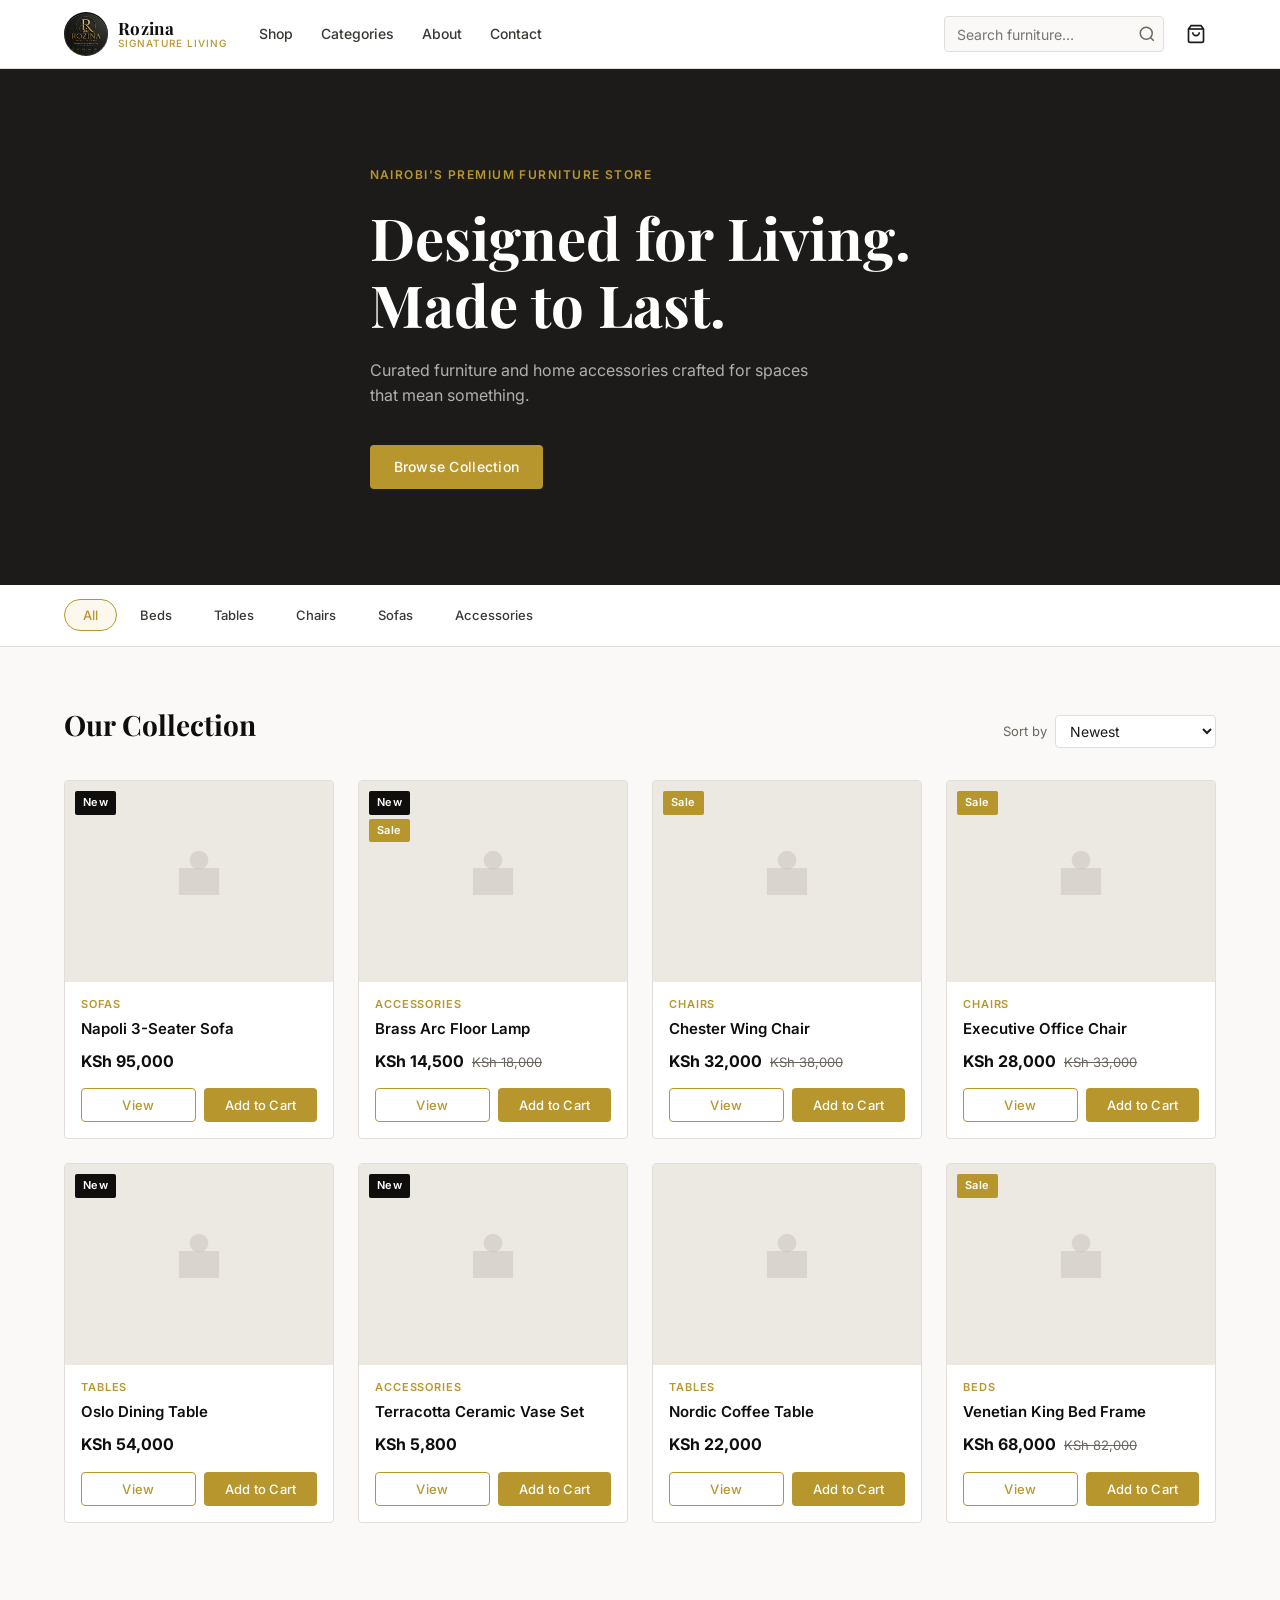
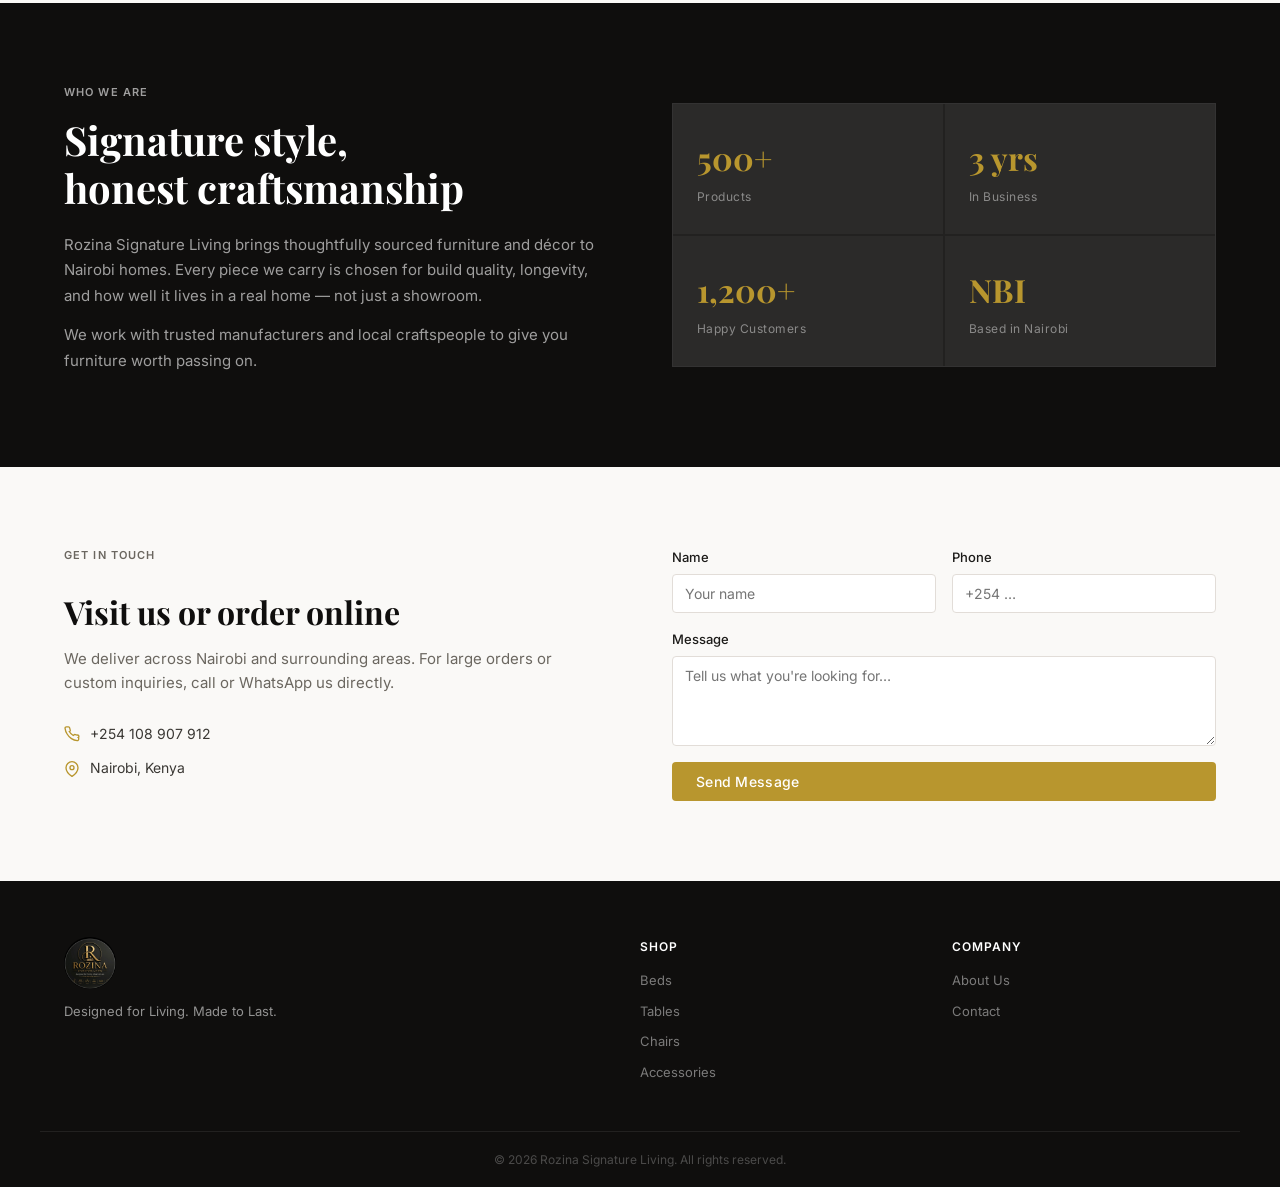
<file: index.html>
<!DOCTYPE html>
<html lang="en">
<head>
  <meta charset="UTF-8" />
  <meta name="viewport" content="width=device-width, initial-scale=1.0" />
  <title>Rozina Signature Living</title>
  <link rel="icon" type="image/jpeg" href="images/rozinalogo.jpeg" />
  <link rel="stylesheet" href="css/style.css" />
  <link href="https://fonts.googleapis.com/css2?family=Playfair+Display:wght@400;600;700&family=Inter:wght@300;400;500;600&display=swap" rel="stylesheet" />
</head>
<body>

<!-- ═══ HEADER ═══ -->
<header class="site-header" id="site-header">
  <div class="header-inner">
    <a href="index.html" class="logo-link">
      <img src="images/rozinalogo.jpeg" alt="Rozina Signature Living" class="logo-img" />
      <div class="logo-text">
        <span class="logo-name">Rozina</span>
        <span class="logo-sub">Signature Living</span>
      </div>
    </a>

    <nav class="main-nav" id="main-nav">
      <a href="#shop">Shop</a>
      <a href="#categories">Categories</a>
      <a href="#about">About</a>
      <a href="#contact">Contact</a>
    </nav>

    <div class="header-actions">
      <div class="search-wrap">
        <input type="text" id="search-input" placeholder="Search furniture…" autocomplete="off" />
        <button class="search-btn" aria-label="Search">
          <svg width="18" height="18" viewBox="0 0 24 24" fill="none" stroke="currentColor" stroke-width="2"><circle cx="11" cy="11" r="8"/><path d="m21 21-4.35-4.35"/></svg>
        </button>
        <div class="search-results" id="search-results"></div>
      </div>
      <button class="cart-btn" id="cart-btn" aria-label="Cart">
        <svg width="20" height="20" viewBox="0 0 24 24" fill="none" stroke="currentColor" stroke-width="2"><path d="M6 2 3 6v14a2 2 0 0 0 2 2h14a2 2 0 0 0 2-2V6l-3-4z"/><line x1="3" y1="6" x2="21" y2="6"/><path d="M16 10a4 4 0 0 1-8 0"/></svg>
        <span class="cart-count" id="cart-count">0</span>
      </button>
      <button class="hamburger" id="hamburger" aria-label="Menu">
        <span></span><span></span><span></span>
      </button>
    </div>
  </div>
</header>

<!-- ═══ HERO ═══ -->
<section class="hero">
  <div class="hero-content">
    <p class="hero-eyebrow">Nairobi's Premium Furniture Store</p>
    <h1 class="hero-headline">Designed for Living.<br/>Made to Last.</h1>
    <p class="hero-body">Curated furniture and home accessories crafted for spaces that mean something.</p>
    <a href="#shop" class="btn btn-primary">Browse Collection</a>
  </div>
</section>

<!-- ═══ CATEGORY STRIP ═══ -->
<section class="category-strip" id="categories">
  <div class="container">
    <div class="category-list" id="category-filter">
      <button class="cat-pill active" data-cat="all">All</button>
      <button class="cat-pill" data-cat="beds">Beds</button>
      <button class="cat-pill" data-cat="tables">Tables</button>
      <button class="cat-pill" data-cat="chairs">Chairs</button>
      <button class="cat-pill" data-cat="sofas">Sofas</button>
      <button class="cat-pill" data-cat="accessories">Accessories</button>
    </div>
  </div>
</section>

<!-- ═══ PRODUCT GRID ═══ -->
<section class="shop-section" id="shop">
  <div class="container">
    <div class="section-head">
      <h2>Our Collection</h2>
      <div class="sort-wrap">
        <label for="sort-select">Sort by</label>
        <select id="sort-select">
          <option value="newest">Newest</option>
          <option value="price-asc">Price: Low to High</option>
          <option value="price-desc">Price: High to Low</option>
        </select>
      </div>
    </div>
    <div class="product-grid" id="product-grid">
      <!-- Populated by JS -->
    </div>
    <p class="empty-state" id="empty-state" style="display:none;">No products found.</p>
  </div>
</section>

<!-- ═══ ABOUT ═══ -->
<section class="about-section" id="about">
  <div class="container about-grid">
    <div class="about-text">
      <p class="section-label">Who We Are</p>
      <h2>Signature style,<br/>honest craftsmanship</h2>
      <p>Rozina Signature Living brings thoughtfully sourced furniture and décor to Nairobi homes. Every piece we carry is chosen for build quality, longevity, and how well it lives in a real home — not just a showroom.</p>
      <p>We work with trusted manufacturers and local craftspeople to give you furniture worth passing on.</p>
    </div>
    <div class="about-stats">
      <div class="stat">
        <span class="stat-num">500+</span>
        <span class="stat-label">Products</span>
      </div>
      <div class="stat">
        <span class="stat-num">3 yrs</span>
        <span class="stat-label">In Business</span>
      </div>
      <div class="stat">
        <span class="stat-num">1,200+</span>
        <span class="stat-label">Happy Customers</span>
      </div>
      <div class="stat">
        <span class="stat-num">NBI</span>
        <span class="stat-label">Based in Nairobi</span>
      </div>
    </div>
  </div>
</section>

<!-- ═══ CONTACT ═══ -->
<section class="contact-section" id="contact">
  <div class="container contact-grid">
    <div>
      <p class="section-label">Get in Touch</p>
      <h2>Visit us or order online</h2>
      <p>We deliver across Nairobi and surrounding areas. For large orders or custom inquiries, call or WhatsApp us directly.</p>
      <div class="contact-details">
        <div class="contact-item">
          <svg width="16" height="16" viewBox="0 0 24 24" fill="none" stroke="currentColor" stroke-width="2"><path d="M22 16.92v3a2 2 0 0 1-2.18 2 19.79 19.79 0 0 1-8.63-3.07A19.5 19.5 0 0 1 4.69 12 19.79 19.79 0 0 1 1.61 3.45 2 2 0 0 1 3.59 1.27h3a2 2 0 0 1 2 1.72 12.84 12.84 0 0 0 .7 2.81 2 2 0 0 1-.45 2.11L7.91 8.27a16 16 0 0 0 6 6l.9-.9a2 2 0 0 1 2.11-.45 12.84 12.84 0 0 0 2.81.7A2 2 0 0 1 21.73 16.92z"/></svg>
          <span>+254 108 907 912</span>
        </div>
        <div class="contact-item">
          <svg width="16" height="16" viewBox="0 0 24 24" fill="none" stroke="currentColor" stroke-width="2"><path d="M21 10c0 7-9 13-9 13s-9-6-9-13a9 9 0 0 1 18 0z"/><circle cx="12" cy="10" r="3"/></svg>
          <span>Nairobi, Kenya</span>
        </div>
      </div>
    </div>
    <form class="contact-form" id="contact-form">
      <div class="form-row">
        <div class="form-group">
          <label for="cf-name">Name</label>
          <input type="text" id="cf-name" placeholder="Your name" required />
        </div>
        <div class="form-group">
          <label for="cf-phone">Phone</label>
          <input type="tel" id="cf-phone" placeholder="+254 …" />
        </div>
      </div>
      <div class="form-group">
        <label for="cf-message">Message</label>
        <textarea id="cf-message" rows="4" placeholder="Tell us what you're looking for…" required></textarea>
      </div>
      <button type="submit" class="btn btn-primary">Send Message</button>
      <p class="form-success" id="form-success" style="display:none;">Message sent — we'll be in touch shortly.</p>
    </form>
  </div>
</section>

<!-- ═══ FOOTER ═══ -->
<footer class="site-footer">
  <div class="container footer-grid">
    <div class="footer-brand">
      <img src="images/rozinalogo.jpeg" alt="Rozina Signature Living" class="footer-logo" />
      <p>Designed for Living. Made to Last.</p>
    </div>
    <div class="footer-links">
      <h4>Shop</h4>
      <a href="#">Beds</a>
      <a href="#">Tables</a>
      <a href="#">Chairs</a>
      <a href="#">Accessories</a>
    </div>
    <div class="footer-links">
      <h4>Company</h4>
      <a href="#about">About Us</a>
      <a href="#contact">Contact</a>
    </div>
  </div>
  <div class="footer-bottom">
    <p>&copy; 2026 Rozina Signature Living. All rights reserved.</p>
  </div>
</footer>

<!-- ═══ CART DRAWER ═══ -->
<div class="cart-overlay" id="cart-overlay"></div>
<aside class="cart-drawer" id="cart-drawer">
  <div class="cart-header">
    <h3>Your Cart</h3>
    <button class="cart-close" id="cart-close" aria-label="Close cart">&times;</button>
  </div>
  <div class="cart-items" id="cart-items">
    <p class="cart-empty">Your cart is empty.</p>
  </div>
  <div class="cart-footer" id="cart-footer" style="display:none;">
    <div class="cart-total">
      <span>Total</span>
      <span id="cart-total-price">KSh 0</span>
    </div>
    <button class="btn btn-primary btn-block" id="checkout-btn">Proceed to Checkout</button>
  </div>
</aside>

<!-- ═══ PRODUCT MODAL ═══ -->
<div class="modal-overlay" id="modal-overlay">
  <div class="product-modal" id="product-modal">
    <button class="modal-close" id="modal-close">&times;</button>
    <div class="modal-inner" id="modal-inner"></div>
  </div>
</div>

<!-- ═══ TOAST ═══ -->
<div class="toast" id="toast"></div>

<script src="js/data.js"></script>
<script src="js/main.js"></script>
</body>
</html>
</file>
<file: css/style.css>
/* ═══════════════════════════════════════════
   ROZINA SIGNATURE LIVING — Main Storefront
   ═══════════════════════════════════════════ */

/* ─── Reset & Base ─── */
*, *::before, *::after { box-sizing: border-box; margin: 0; padding: 0; }

:root {
  --black:       #0f0e0d;
  --charcoal:    #1c1b19;
  --mid:         #3a3834;
  --muted:       #6b6760;
  --border:      #e2ddd8;
  --bg:          #faf9f7;
  --white:       #ffffff;
  --gold:        #b8962e;
  --gold-light:  #d4af55;
  --gold-bg:     #fdf8ee;
  --font-display: 'Playfair Display', Georgia, serif;
  --font-body:    'Inter', system-ui, sans-serif;
  --radius:       4px;
  --shadow-sm:    0 1px 3px rgba(0,0,0,.08);
  --shadow-md:    0 4px 16px rgba(0,0,0,.10);
  --transition:   0.2s ease;
}

html { scroll-behavior: smooth; }

body {
  font-family: var(--font-body);
  font-size: 15px;
  line-height: 1.6;
  color: var(--charcoal);
  background: var(--bg);
}

img { max-width: 100%; display: block; }
a { color: inherit; text-decoration: none; }
button { cursor: pointer; border: none; background: none; font-family: inherit; }
input, select, textarea { font-family: inherit; font-size: 14px; }

.container {
  max-width: 1200px;
  margin: 0 auto;
  padding: 0 24px;
}

/* ─── Buttons ─── */
.btn {
  display: inline-flex;
  align-items: center;
  gap: 8px;
  padding: 11px 24px;
  border-radius: var(--radius);
  font-size: 14px;
  font-weight: 500;
  letter-spacing: 0.02em;
  transition: var(--transition);
}

.btn-primary {
  background: var(--gold);
  color: var(--white);
}
.btn-primary:hover { background: var(--gold-light); }

.btn-outline {
  background: transparent;
  border: 1.5px solid var(--gold);
  color: var(--gold);
}
.btn-outline:hover { background: var(--gold); color: var(--white); }

.btn-ghost {
  background: transparent;
  border: 1.5px solid var(--border);
  color: var(--charcoal);
}
.btn-ghost:hover { border-color: var(--mid); }

.btn-block { width: 100%; justify-content: center; }

/* ─── Header ─── */
.site-header {
  position: sticky;
  top: 0;
  z-index: 100;
  background: var(--white);
  border-bottom: 1px solid var(--border);
}

.header-inner {
  max-width: 1200px;
  margin: 0 auto;
  padding: 0 24px;
  height: 68px;
  display: flex;
  align-items: center;
  gap: 32px;
}

.logo-link {
  display: flex;
  align-items: center;
  gap: 10px;
  flex-shrink: 0;
}

.logo-img {
  width: 44px;
  height: 44px;
  border-radius: 50%;
  object-fit: cover;
}

.logo-text {
  display: flex;
  flex-direction: column;
  line-height: 1.1;
}

.logo-name {
  font-family: var(--font-display);
  font-size: 17px;
  font-weight: 700;
  color: var(--black);
  letter-spacing: 0.02em;
}

.logo-sub {
  font-size: 10px;
  font-weight: 500;
  color: var(--gold);
  letter-spacing: 0.1em;
  text-transform: uppercase;
}

.main-nav {
  display: flex;
  align-items: center;
  gap: 28px;
  flex: 1;
}

.main-nav a {
  font-size: 14px;
  font-weight: 500;
  color: var(--mid);
  transition: color var(--transition);
  white-space: nowrap;
}
.main-nav a:hover { color: var(--black); }

.header-actions {
  display: flex;
  align-items: center;
  gap: 12px;
  margin-left: auto;
}

.search-wrap {
  position: relative;
  display: flex;
  align-items: center;
}

.search-wrap input {
  width: 220px;
  height: 36px;
  padding: 0 36px 0 12px;
  border: 1px solid var(--border);
  border-radius: var(--radius);
  background: var(--bg);
  color: var(--charcoal);
  outline: none;
  transition: border-color var(--transition);
}
.search-wrap input:focus { border-color: var(--gold); }

.search-btn {
  position: absolute;
  right: 8px;
  color: var(--muted);
  display: flex;
  align-items: center;
}

.search-results {
  position: absolute;
  top: calc(100% + 6px);
  left: 0;
  right: 0;
  background: var(--white);
  border: 1px solid var(--border);
  border-radius: var(--radius);
  box-shadow: var(--shadow-md);
  z-index: 200;
  display: none;
  max-height: 320px;
  overflow-y: auto;
}

.search-results.active { display: block; }

.search-result-item {
  display: flex;
  align-items: center;
  gap: 10px;
  padding: 10px 12px;
  cursor: pointer;
  transition: background var(--transition);
}
.search-result-item:hover { background: var(--bg); }

.search-result-item img {
  width: 40px;
  height: 40px;
  object-fit: cover;
  border-radius: 2px;
  flex-shrink: 0;
}

.search-result-info { flex: 1; }
.search-result-name { font-size: 13px; font-weight: 500; }
.search-result-price { font-size: 12px; color: var(--gold); }

.search-no-result { padding: 12px; font-size: 13px; color: var(--muted); }

.cart-btn {
  position: relative;
  width: 40px;
  height: 40px;
  display: flex;
  align-items: center;
  justify-content: center;
  border-radius: var(--radius);
  color: var(--charcoal);
  transition: background var(--transition);
}
.cart-btn:hover { background: var(--bg); }

.cart-count {
  position: absolute;
  top: 4px;
  right: 4px;
  background: var(--gold);
  color: var(--white);
  font-size: 10px;
  font-weight: 600;
  width: 17px;
  height: 17px;
  border-radius: 50%;
  display: flex;
  align-items: center;
  justify-content: center;
  line-height: 1;
}

.hamburger {
  display: none;
  flex-direction: column;
  gap: 5px;
  width: 36px;
  height: 36px;
  align-items: center;
  justify-content: center;
}
.hamburger span {
  display: block;
  width: 22px;
  height: 2px;
  background: var(--charcoal);
  border-radius: 2px;
  transition: var(--transition);
}

/* ─── Hero ─── */
.hero {
  background: var(--charcoal);
  color: var(--white);
  padding: 96px 24px;
  display: flex;
  align-items: center;
}

.hero-content {
  max-width: 620px;
  margin: 0 auto;
}

.hero-eyebrow {
  font-size: 12px;
  font-weight: 600;
  letter-spacing: 0.12em;
  text-transform: uppercase;
  color: var(--gold);
  margin-bottom: 20px;
}

.hero-headline {
  font-family: var(--font-display);
  font-size: clamp(36px, 5vw, 58px);
  font-weight: 700;
  line-height: 1.15;
  margin-bottom: 20px;
  color: var(--white);
}

.hero-body {
  font-size: 16px;
  color: rgba(255,255,255,0.65);
  margin-bottom: 36px;
  max-width: 460px;
}

/* ─── Category Strip ─── */
.category-strip {
  border-bottom: 1px solid var(--border);
  background: var(--white);
  padding: 0 0 1px;
}

.category-list {
  display: flex;
  align-items: center;
  gap: 4px;
  padding: 14px 0;
  overflow-x: auto;
  scrollbar-width: none;
}
.category-list::-webkit-scrollbar { display: none; }

.cat-pill {
  padding: 7px 18px;
  border-radius: 999px;
  font-size: 13px;
  font-weight: 500;
  color: var(--mid);
  border: 1.5px solid transparent;
  white-space: nowrap;
  transition: var(--transition);
  flex-shrink: 0;
}
.cat-pill:hover { color: var(--black); border-color: var(--border); }
.cat-pill.active {
  color: var(--gold);
  border-color: var(--gold);
  background: var(--gold-bg);
}

/* ─── Shop Section ─── */
.shop-section {
  padding: 56px 0 80px;
}

.section-head {
  display: flex;
  align-items: baseline;
  justify-content: space-between;
  margin-bottom: 32px;
  flex-wrap: wrap;
  gap: 12px;
}

.section-head h2 {
  font-family: var(--font-display);
  font-size: 28px;
  font-weight: 700;
  color: var(--black);
}

.sort-wrap {
  display: flex;
  align-items: center;
  gap: 8px;
  font-size: 13px;
  color: var(--muted);
}

.sort-wrap select {
  padding: 6px 10px;
  border: 1px solid var(--border);
  border-radius: var(--radius);
  background: var(--white);
  color: var(--charcoal);
  outline: none;
  cursor: pointer;
}

/* ─── Product Grid ─── */
.product-grid {
  display: grid;
  grid-template-columns: repeat(auto-fill, minmax(230px, 1fr));
  gap: 24px;
}

.product-card {
  background: var(--white);
  border: 1px solid var(--border);
  border-radius: var(--radius);
  overflow: hidden;
  cursor: pointer;
  transition: box-shadow var(--transition), transform var(--transition);
}

.product-card:hover {
  box-shadow: var(--shadow-md);
  transform: translateY(-2px);
}

.product-card-img {
  aspect-ratio: 4/3;
  overflow: hidden;
  background: #f0ece6;
  position: relative;
}

.product-card-img img {
  width: 100%;
  height: 100%;
  object-fit: cover;
  transition: transform 0.35s ease;
}

.product-card:hover .product-card-img img { transform: scale(1.04); }

.product-badges {
  position: absolute;
  top: 10px;
  left: 10px;
  display: flex;
  flex-direction: column;
  gap: 4px;
}

.badge {
  display: inline-block;
  padding: 3px 8px;
  font-size: 11px;
  font-weight: 600;
  letter-spacing: 0.04em;
  border-radius: 2px;
}

.badge-new { background: var(--black); color: var(--white); }
.badge-sale { background: var(--gold); color: var(--white); }
.badge-out { background: #ccc; color: #555; }

.product-card-body {
  padding: 14px 16px 16px;
}

.product-cat {
  font-size: 11px;
  font-weight: 600;
  letter-spacing: 0.08em;
  text-transform: uppercase;
  color: var(--gold);
  margin-bottom: 5px;
}

.product-name {
  font-size: 15px;
  font-weight: 600;
  color: var(--black);
  margin-bottom: 10px;
  line-height: 1.35;
}

.product-pricing {
  display: flex;
  align-items: baseline;
  gap: 8px;
  margin-bottom: 14px;
}

.product-price {
  font-size: 16px;
  font-weight: 700;
  color: var(--black);
}

.product-old-price {
  font-size: 13px;
  color: var(--muted);
  text-decoration: line-through;
}

.product-card-actions {
  display: flex;
  gap: 8px;
}

.product-card-actions .btn {
  padding: 8px 14px;
  font-size: 13px;
  flex: 1;
  justify-content: center;
}

.product-img-placeholder {
  width: 100%;
  height: 100%;
  display: flex;
  align-items: center;
  justify-content: center;
  background: #ece9e3;
  color: var(--muted);
}

.product-img-placeholder svg { opacity: 0.4; }

/* ─── Empty state ─── */
.empty-state {
  text-align: center;
  padding: 64px 24px;
  color: var(--muted);
  font-size: 15px;
}

/* ─── About ─── */
.about-section {
  background: var(--black);
  color: var(--white);
  padding: 80px 0;
}

.about-grid {
  display: grid;
  grid-template-columns: 1fr 1fr;
  gap: 64px;
  align-items: center;
}

.section-label {
  font-size: 11px;
  font-weight: 600;
  letter-spacing: 0.1em;
  text-transform: uppercase;
  color: var(--gold);
  margin-bottom: 14px;
}

.about-text h2 {
  font-family: var(--font-display);
  font-size: clamp(28px, 3.5vw, 40px);
  font-weight: 700;
  line-height: 1.2;
  margin-bottom: 20px;
  color: var(--white);
}

.about-text p {
  color: rgba(255,255,255,0.6);
  margin-bottom: 14px;
  line-height: 1.7;
}

.about-stats {
  display: grid;
  grid-template-columns: 1fr 1fr;
  gap: 2px;
  background: rgba(255,255,255,0.08);
  border: 1px solid rgba(255,255,255,0.08);
}

.stat {
  background: rgba(255,255,255,0.04);
  padding: 28px 24px;
  display: flex;
  flex-direction: column;
  gap: 4px;
}

.stat-num {
  font-family: var(--font-display);
  font-size: 32px;
  font-weight: 700;
  color: var(--gold);
}

.stat-label {
  font-size: 12px;
  color: rgba(255,255,255,0.45);
  letter-spacing: 0.04em;
}

/* ─── Contact ─── */
.contact-section {
  padding: 80px 0;
  background: var(--bg);
}

.contact-grid {
  display: grid;
  grid-template-columns: 1fr 1fr;
  gap: 64px;
  align-items: start;
}

.contact-grid h2 {
  font-family: var(--font-display);
  font-size: 32px;
  font-weight: 700;
  color: var(--black);
  margin-bottom: 16px;
  line-height: 1.2;
}

.contact-grid > div > p {
  color: var(--muted);
  margin-bottom: 28px;
}

.contact-details { display: flex; flex-direction: column; gap: 12px; }

.contact-item {
  display: flex;
  align-items: center;
  gap: 10px;
  font-size: 14px;
  color: var(--mid);
}
.contact-item svg { color: var(--gold); flex-shrink: 0; }

/* ─── Forms ─── */
.contact-form,
.product-form { display: flex; flex-direction: column; gap: 16px; }

.form-row { display: grid; grid-template-columns: 1fr 1fr; gap: 16px; }

.form-group { display: flex; flex-direction: column; gap: 6px; }

.form-group label {
  font-size: 13px;
  font-weight: 500;
  color: var(--charcoal);
}

.form-group input,
.form-group select,
.form-group textarea {
  padding: 10px 12px;
  border: 1px solid var(--border);
  border-radius: var(--radius);
  background: var(--white);
  color: var(--charcoal);
  outline: none;
  transition: border-color var(--transition);
  resize: vertical;
}

.form-group input:focus,
.form-group select:focus,
.form-group textarea:focus { border-color: var(--gold); }

.form-success {
  font-size: 13px;
  color: #2d7a3a;
  margin-top: 4px;
}

/* ─── Footer ─── */
.site-footer {
  background: var(--black);
  color: rgba(255,255,255,0.55);
  padding: 56px 0 0;
}

.footer-grid {
  display: grid;
  grid-template-columns: 2fr 1fr 1fr;
  gap: 48px;
  padding-bottom: 48px;
  border-bottom: 1px solid rgba(255,255,255,0.08);
}

.footer-brand { display: flex; flex-direction: column; gap: 12px; }

.footer-logo {
  width: 52px;
  height: 52px;
  border-radius: 50%;
  object-fit: cover;
}

.footer-brand p { font-size: 13px; line-height: 1.6; }

.footer-links {
  display: flex;
  flex-direction: column;
  gap: 10px;
}

.footer-links h4 {
  font-size: 12px;
  font-weight: 600;
  letter-spacing: 0.08em;
  text-transform: uppercase;
  color: var(--white);
  margin-bottom: 4px;
}

.footer-links a {
  font-size: 13px;
  color: rgba(255,255,255,0.45);
  transition: color var(--transition);
}
.footer-links a:hover { color: var(--gold); }

.footer-bottom {
  padding: 18px 24px;
  text-align: center;
}
.footer-bottom p { font-size: 12px; color: rgba(255,255,255,0.25); }

/* ─── Cart Drawer ─── */
.cart-overlay {
  position: fixed;
  inset: 0;
  background: rgba(0,0,0,0.45);
  z-index: 200;
  opacity: 0;
  pointer-events: none;
  transition: opacity 0.25s ease;
}
.cart-overlay.active { opacity: 1; pointer-events: all; }

.cart-drawer {
  position: fixed;
  top: 0;
  right: 0;
  width: 380px;
  max-width: 100vw;
  height: 100dvh;
  background: var(--white);
  z-index: 201;
  display: flex;
  flex-direction: column;
  transform: translateX(100%);
  transition: transform 0.3s ease;
}
.cart-drawer.open { transform: translateX(0); }

.cart-header {
  padding: 20px 24px;
  border-bottom: 1px solid var(--border);
  display: flex;
  align-items: center;
  justify-content: space-between;
}
.cart-header h3 {
  font-family: var(--font-display);
  font-size: 20px;
  font-weight: 700;
}
.cart-close {
  font-size: 22px;
  color: var(--muted);
  width: 32px;
  height: 32px;
  display: flex;
  align-items: center;
  justify-content: center;
  border-radius: var(--radius);
  transition: background var(--transition);
}
.cart-close:hover { background: var(--bg); color: var(--black); }

.cart-items {
  flex: 1;
  overflow-y: auto;
  padding: 20px 24px;
  display: flex;
  flex-direction: column;
  gap: 16px;
}

.cart-empty {
  text-align: center;
  color: var(--muted);
  font-size: 14px;
  padding: 40px 0;
}

.cart-item {
  display: flex;
  gap: 12px;
  align-items: flex-start;
}

.cart-item-img {
  width: 64px;
  height: 64px;
  flex-shrink: 0;
  border-radius: 2px;
  overflow: hidden;
  background: #f0ece6;
}
.cart-item-img img { width: 100%; height: 100%; object-fit: cover; }

.cart-item-info { flex: 1; }
.cart-item-name { font-size: 13px; font-weight: 500; margin-bottom: 4px; }
.cart-item-price { font-size: 13px; color: var(--gold); font-weight: 600; }

.cart-item-qty {
  display: flex;
  align-items: center;
  gap: 8px;
  margin-top: 8px;
}

.qty-btn {
  width: 26px;
  height: 26px;
  border: 1px solid var(--border);
  border-radius: 2px;
  display: flex;
  align-items: center;
  justify-content: center;
  font-size: 16px;
  color: var(--charcoal);
  transition: var(--transition);
}
.qty-btn:hover { border-color: var(--gold); color: var(--gold); }

.qty-num { font-size: 13px; font-weight: 500; min-width: 20px; text-align: center; }

.cart-item-remove {
  font-size: 18px;
  color: var(--muted);
  width: 24px;
  height: 24px;
  display: flex;
  align-items: center;
  justify-content: center;
  border-radius: 2px;
  transition: color var(--transition);
}
.cart-item-remove:hover { color: #c0392b; }

.cart-footer {
  padding: 20px 24px;
  border-top: 1px solid var(--border);
  display: flex;
  flex-direction: column;
  gap: 14px;
}

.cart-total {
  display: flex;
  justify-content: space-between;
  align-items: center;
  font-size: 15px;
  font-weight: 600;
}

#cart-total-price { color: var(--gold); }

/* ─── Product Modal ─── */
.modal-overlay {
  position: fixed;
  inset: 0;
  background: rgba(0,0,0,0.5);
  z-index: 300;
  display: none;
  align-items: center;
  justify-content: center;
  padding: 24px;
}
.modal-overlay.active { display: flex; }

.product-modal {
  background: var(--white);
  border-radius: var(--radius);
  max-width: 820px;
  width: 100%;
  max-height: 90dvh;
  overflow-y: auto;
  position: relative;
}

.modal-close {
  position: absolute;
  top: 14px;
  right: 14px;
  width: 34px;
  height: 34px;
  font-size: 22px;
  display: flex;
  align-items: center;
  justify-content: center;
  background: var(--bg);
  border-radius: var(--radius);
  color: var(--mid);
  z-index: 10;
  transition: var(--transition);
}
.modal-close:hover { background: var(--border); color: var(--black); }

.modal-inner {
  display: grid;
  grid-template-columns: 1fr 1fr;
}

.modal-img {
  aspect-ratio: 1;
  overflow: hidden;
  background: #f0ece6;
}
.modal-img img { width: 100%; height: 100%; object-fit: cover; }

.modal-details {
  padding: 32px 28px;
  display: flex;
  flex-direction: column;
  gap: 12px;
}

.modal-cat {
  font-size: 11px;
  font-weight: 600;
  letter-spacing: 0.1em;
  text-transform: uppercase;
  color: var(--gold);
}

.modal-name {
  font-family: var(--font-display);
  font-size: 24px;
  font-weight: 700;
  line-height: 1.25;
  color: var(--black);
}

.modal-pricing {
  display: flex;
  align-items: baseline;
  gap: 10px;
}
.modal-price { font-size: 22px; font-weight: 700; color: var(--black); }
.modal-old { font-size: 15px; color: var(--muted); text-decoration: line-through; }

.modal-desc { font-size: 14px; color: var(--muted); line-height: 1.7; }

.modal-stock {
  font-size: 13px;
  color: var(--muted);
}
.modal-stock.in { color: #2d7a3a; }
.modal-stock.out { color: #c0392b; }

.modal-actions { display: flex; gap: 10px; margin-top: 8px; }
.modal-actions .btn { flex: 1; justify-content: center; }

/* ─── Toast ─── */
.toast {
  position: fixed;
  bottom: 28px;
  right: 28px;
  background: var(--black);
  color: var(--white);
  padding: 12px 20px;
  border-radius: var(--radius);
  font-size: 13px;
  font-weight: 500;
  z-index: 999;
  pointer-events: none;
  opacity: 0;
  transform: translateY(8px);
  transition: opacity 0.25s ease, transform 0.25s ease;
  border-left: 3px solid var(--gold);
  max-width: 320px;
}
.toast.show { opacity: 1; transform: translateY(0); }

/* ─── Responsive ─── */
@media (max-width: 900px) {
  .about-grid,
  .contact-grid { grid-template-columns: 1fr; gap: 40px; }
  .footer-grid { grid-template-columns: 1fr 1fr; }
  .modal-inner { grid-template-columns: 1fr; }
  .modal-img { aspect-ratio: 4/3; }
}

@media (max-width: 680px) {
  .main-nav { display: none; }
  .main-nav.open {
    display: flex;
    flex-direction: column;
    position: fixed;
    inset: 68px 0 0;
    background: var(--white);
    padding: 28px 24px;
    z-index: 99;
    gap: 20px;
    border-top: 1px solid var(--border);
  }
  .main-nav.open a { font-size: 18px; }
  .hamburger { display: flex; }
  .search-wrap input { width: 150px; }
  .hero { padding: 64px 24px; }
  .hero-headline { font-size: 36px; }
  .product-grid { grid-template-columns: repeat(auto-fill, minmax(160px, 1fr)); gap: 14px; }
  .about-stats { grid-template-columns: 1fr 1fr; }
  .footer-grid { grid-template-columns: 1fr; gap: 28px; }
  .form-row { grid-template-columns: 1fr; }
}
</file>
